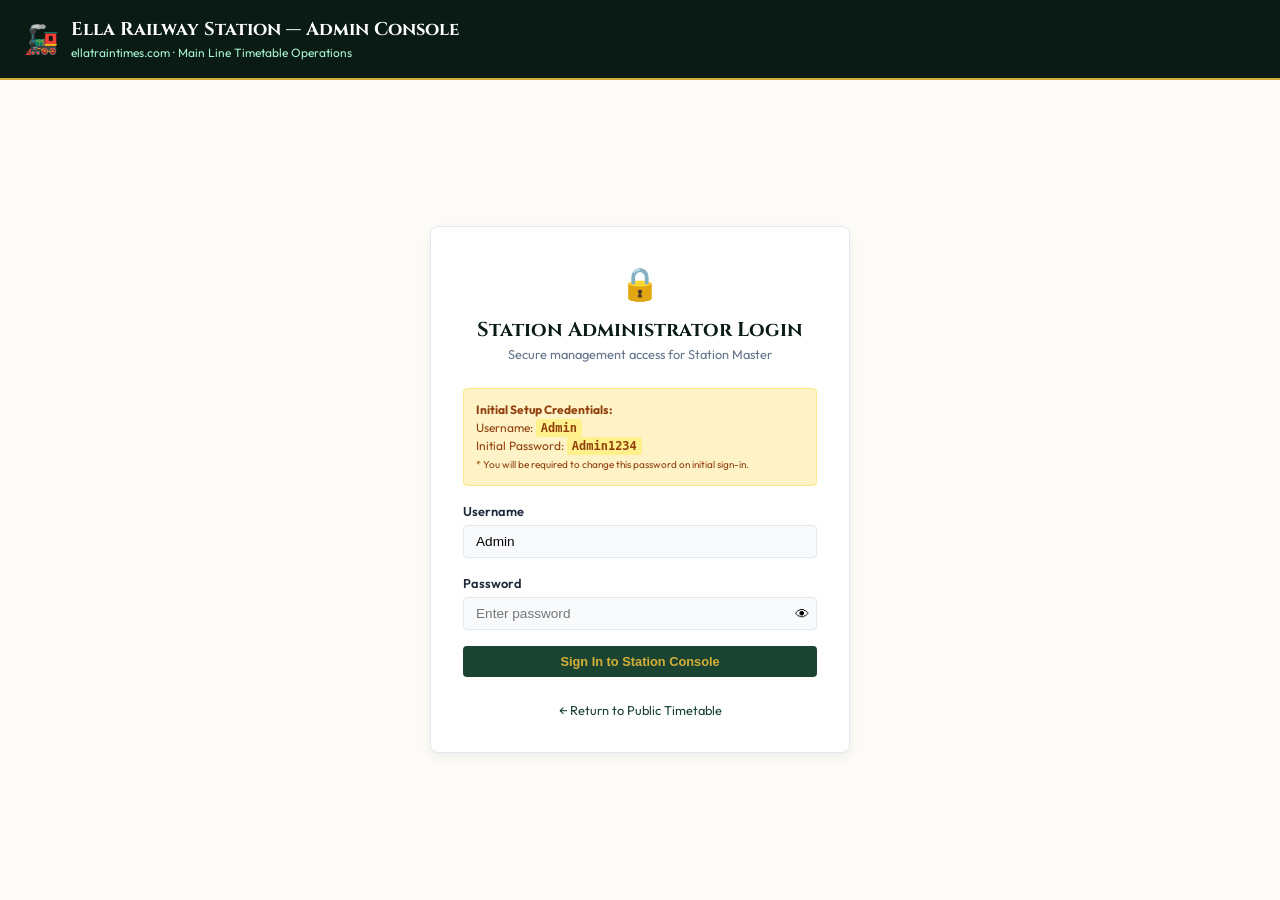
<file: admin.html>
<!DOCTYPE html>
<html lang="en">
<head>
  <meta charset="UTF-8">
  <meta name="viewport" content="width=device-width, initial-scale=1.0">
  <title>Admin Console | Ella Train Timetable &amp; Train Times</title>
  <link rel="stylesheet" href="admin.css">
  <link rel="preconnect" href="https://fonts.googleapis.com">
  <link rel="preconnect" href="https://fonts.gstatic.com" crossorigin>
  <link href="https://fonts.googleapis.com/css2?family=Cinzel:wght@600;700&family=Outfit:wght@400;500;600;700&display=swap" rel="stylesheet">
</head>
<body>
  <!-- Standalone Admin Container -->
  <div id="admin-app">
    <!-- Header -->
    <header class="admin-header">
      <div class="brand">
        <span class="icon">🚂</span>
        <div>
          <h1>Ella Railway Station — Admin Console</h1>
          <p>ellatraintimes.com · Main Line Timetable Operations</p>
        </div>
      </div>
      <div id="header-actions" class="header-actions hidden">
        <span id="logged-user-label" class="user-label">User: Admin</span>
        <button id="btn-logout" class="btn btn-outline-danger">Log Out</button>
        <a href="/" class="btn btn-secondary">View Website</a>
      </div>
    </header>

    <!-- Login Screen -->
    <main id="login-container" class="login-wrapper">
      <div class="login-card">
        <div class="card-header">
          <div class="lock-icon">🔒</div>
          <h2>Station Administrator Login</h2>
          <p>Secure management access for Station Master</p>
        </div>

        <div id="login-alert" class="alert alert-danger hidden"></div>

        <div class="setup-notice">
          <strong>Initial Setup Credentials:</strong>
          <div>Username: <code>Admin</code></div>
          <div>Initial Password: <code>Admin1234</code></div>
          <small>* You will be required to change this password on initial sign-in.</small>
        </div>

        <form id="login-form">
          <div class="form-group">
            <label for="username">Username</label>
            <input type="text" id="username" value="Admin" required placeholder="Admin">
          </div>

          <div class="form-group">
            <label for="password">Password</label>
            <div class="password-field">
              <input type="password" id="password" required placeholder="Enter password">
              <button type="button" id="btn-toggle-password" class="btn-toggle" title="Show/Hide Password">👁</button>
            </div>
          </div>

          <button type="submit" id="btn-login" class="btn btn-primary btn-block">Sign In to Station Console</button>
        </form>

        <div class="card-footer">
          <a href="/">← Return to Public Timetable</a>
        </div>
      </div>
    </main>

    <!-- Change Password Modal -->
    <div id="password-modal" class="modal-overlay hidden">
      <div class="modal-content">
        <h3>Change Initial Setup Password</h3>
        <p>For station security, you must select a new strong password (min 8 characters).</p>
        <div id="password-modal-alert" class="alert alert-danger hidden"></div>
        <form id="change-password-form">
          <div class="form-group">
            <label for="new-password">New Password</label>
            <input type="password" id="new-password" required minlength="8" placeholder="At least 8 characters">
          </div>
          <div class="form-group">
            <label for="confirm-password">Confirm New Password</label>
            <input type="password" id="confirm-password" required minlength="8" placeholder="Repeat new password">
          </div>
          <button type="submit" class="btn btn-primary btn-block">Update &amp; Secure Account</button>
        </form>
      </div>
    </div>

    <!-- Dashboard Screen -->
    <div id="dashboard-container" class="dashboard-wrapper hidden">
      <!-- Tabs Navigation -->
      <nav class="dashboard-tabs">
        <button class="tab-btn active" data-tab="tab-overview">Overview</button>
        <button class="tab-btn" data-tab="tab-trains">Trains</button>
        <button class="tab-btn" data-tab="tab-csv">CSV Import/Export</button>
        <button class="tab-btn" data-tab="tab-alerts">Service Alerts</button>
        <button class="tab-btn" data-tab="tab-fares">Ticket Fares</button>
        <button class="tab-btn" data-tab="tab-feedback">Feedback Submissions</button>
        <button class="tab-btn" data-tab="tab-audit">Audit Trail</button>
        <button class="tab-btn" data-tab="tab-settings">Website Settings</button>
      </nav>

      <!-- Main Dashboard Content -->
      <div class="tab-contents">
        <!-- Tab 1: Overview -->
        <section id="tab-overview" class="tab-pane active">
          <div class="stats-grid">
            <div class="stat-card">
              <span class="stat-label">Total Trains</span>
              <span id="stat-total-trains" class="stat-number">12</span>
              <span class="stat-meta">Main Line Regular Services</span>
            </div>
            <div class="stat-card">
              <span class="stat-label">Active Alerts</span>
              <span id="stat-active-alerts" class="stat-number">2</span>
              <span class="stat-meta">Delays &amp; Advisories</span>
            </div>
            <div class="stat-card">
              <span class="stat-label">Fare Records</span>
              <span id="stat-total-fares" class="stat-number">7</span>
              <span class="stat-meta">Verified Station Pairs</span>
            </div>
            <div class="stat-card">
              <span class="stat-label">Pending Inquiries</span>
              <span id="stat-unread-feedback" class="stat-number">0</span>
              <span class="stat-meta">Passenger Feedback</span>
            </div>
          </div>

          <div class="content-box">
            <h3>Quick Actions</h3>
            <div class="action-buttons">
              <button id="btn-quick-add-train" class="btn btn-primary">+ Add New Train Service</button>
              <button id="btn-quick-import-csv" class="btn btn-secondary">📁 Upload Timetable CSV</button>
              <button id="btn-quick-add-alert" class="btn btn-secondary">⚠️ Issue Delay Notice</button>
            </div>
          </div>
        </section>

        <!-- Tab 2: Trains -->
        <section id="tab-trains" class="tab-pane">
          <div class="pane-header">
            <h3>Train Timetable Records</h3>
            <button id="btn-open-train-form" class="btn btn-primary">+ Add Train</button>
          </div>
          <div class="table-responsive">
            <table class="data-table">
              <thead>
                <tr>
                  <th>Train #</th>
                  <th>Name</th>
                  <th>Route</th>
                  <th>Arr. Ella</th>
                  <th>Dep. Ella</th>
                  <th>Operating Days</th>
                  <th>Status</th>
                  <th>Actions</th>
                </tr>
              </thead>
              <tbody id="trains-table-body"></tbody>
            </table>
          </div>
        </section>

        <!-- Tab 3: CSV Import / Export -->
        <section id="tab-csv" class="tab-pane">
          <div class="content-box">
            <h3>CSV Timetable Bulk Import</h3>
            <p>Upload a validated timetable CSV file or paste the CSV rows below.</p>
            <textarea id="csv-input-area" rows="8" placeholder="Paste CSV rows here..."></textarea>
            <div class="action-buttons">
              <button id="btn-process-csv" class="btn btn-primary">Validate &amp; Import Records</button>
              <button id="btn-export-csv" class="btn btn-secondary">Export Current Schedule (CSV)</button>
            </div>
            <div id="csv-result" class="alert hidden"></div>
          </div>
        </section>

        <!-- Tab 4: Service Alerts -->
        <section id="tab-alerts" class="tab-pane">
          <div class="pane-header">
            <h3>Post Service Announcement</h3>
          </div>
          <form id="new-alert-form" class="form-box">
            <div class="form-row">
              <div class="form-group">
                <label>Type</label>
                <select id="alert-type">
                  <option value="advisory">Passenger Advisory</option>
                  <option value="delay">Train Delay</option>
                  <option value="cancellation">Train Cancellation</option>
                </select>
              </div>
              <div class="form-group">
                <label>Title</label>
                <input type="text" id="alert-title" required placeholder="e.g. Ella Odyssey Delay Notice">
              </div>
            </div>
            <div class="form-group">
              <label>Message</label>
              <textarea id="alert-message" rows="2" required placeholder="Detailed notice..."></textarea>
            </div>
            <button type="submit" class="btn btn-primary">Publish Announcement</button>
          </form>
          <div id="alerts-list" class="alerts-list"></div>
        </section>

        <!-- Tab 5: Fares -->
        <section id="tab-fares" class="tab-pane">
          <div class="pane-header">
            <h3>Official Distance-Based Fares</h3>
          </div>
          <div class="table-responsive">
            <table class="data-table">
              <thead>
                <tr>
                  <th>From</th>
                  <th>To Destination</th>
                  <th>Distance (km)</th>
                  <th>3rd Class</th>
                  <th>2nd Class</th>
                  <th>1st Class</th>
                </tr>
              </thead>
              <tbody id="fares-table-body"></tbody>
            </table>
          </div>
        </section>

        <!-- Tab 6: Feedback -->
        <section id="tab-feedback" class="tab-pane">
          <div class="pane-header">
            <h3>Passenger Submissions &amp; Timetable Corrections</h3>
          </div>
          <div id="feedback-list" class="feedback-list"></div>
        </section>

        <!-- Tab 7: Audit -->
        <section id="tab-audit" class="tab-pane">
          <div class="pane-header">
            <h3>Security &amp; Administrative Audit Logs</h3>
          </div>
          <div id="audit-list" class="audit-list"></div>
        </section>

        <!-- Tab 8: Settings -->
        <section id="tab-settings" class="tab-pane">
          <div class="content-box">
            <h3>Website &amp; Station Configuration</h3>
            <form id="settings-form">
              <div class="form-group">
                <label>Station Master Notification Email</label>
                <input type="email" id="setting-email" value="ellastation.inquiries@gmail.com">
              </div>
              <div class="form-group">
                <label>Official Sri Lanka Railways Schedule Portal Link</label>
                <input type="url" id="setting-slr-url" value="https://eservices.railway.gov.lk/schedule/homeAction.action?lag=en">
              </div>
              <button type="submit" class="btn btn-primary">Save Settings</button>
            </form>
          </div>
        </section>
      </div>
    </div>
  </div>

  <script src="admin.js"></script>
</body>
</html>
</file>
<file: admin.css>
/* Admin Stylesheet for Ella Train Timetable & Train Times */
:root {
  --primary: #1b4332;
  --primary-dark: #091b14;
  --accent: #d4af37;
  --bg-cream: #fcfbf7;
  --card-bg: #ffffff;
  --text-main: #1e293b;
  --text-muted: #64748b;
  --border: #e2e8f0;
  --danger: #dc2626;
  --success: #16a34a;
}

* {
  box-sizing: border-box;
  margin: 0;
  padding: 0;
}

body {
  font-family: 'Outfit', -apple-system, BlinkMacSystemFont, "Segoe UI", Roboto, sans-serif;
  background-color: var(--bg-cream);
  color: var(--text-main);
  line-height: 1.5;
}

h1, h2, h3 {
  font-family: 'Cinzel', Georgia, serif;
}

/* Header */
.admin-header {
  background: var(--primary-dark);
  color: #ffffff;
  padding: 1rem 1.5rem;
  display: flex;
  justify-content: space-between;
  align-items: center;
  border-bottom: 2px solid var(--accent);
}

.admin-header .brand {
  display: flex;
  align-items: center;
  gap: 0.75rem;
}

.admin-header .icon {
  font-size: 1.75rem;
}

.admin-header h1 {
  font-size: 1.15rem;
  font-weight: 700;
  color: #ffffff;
}

.admin-header p {
  font-size: 0.75rem;
  color: #a7f3d0;
}

.header-actions {
  display: flex;
  align-items: center;
  gap: 0.75rem;
}

.user-label {
  font-size: 0.8rem;
  color: var(--accent);
  font-weight: 600;
}

/* Buttons */
.btn {
  display: inline-flex;
  align-items: center;
  justify-content: center;
  padding: 0.5rem 1rem;
  border-radius: 4px;
  font-size: 0.8rem;
  font-weight: 600;
  cursor: pointer;
  text-decoration: none;
  border: none;
  transition: all 0.15s ease-in-out;
}

.btn-primary {
  background: var(--primary);
  color: var(--accent);
}

.btn-primary:hover {
  background: #143225;
}

.btn-secondary {
  background: #e2e8f0;
  color: #0f172a;
}

.btn-secondary:hover {
  background: #cbd5e1;
}

.btn-outline-danger {
  background: transparent;
  border: 1px solid #f87171;
  color: #fca5a5;
}

.btn-outline-danger:hover {
  background: #7f1d1d;
  color: #ffffff;
}

.btn-block {
  width: 100%;
}

/* Login Card */
.login-wrapper {
  display: flex;
  justify-content: center;
  align-items: center;
  min-height: calc(100vh - 80px);
  padding: 2rem 1rem;
}

.login-card {
  background: var(--card-bg);
  border: 1px solid var(--border);
  border-radius: 8px;
  padding: 2rem;
  max-width: 420px;
  width: 100%;
  box-shadow: 0 4px 12px rgba(0, 0, 0, 0.05);
}

.login-card .card-header {
  text-align: center;
  margin-bottom: 1.5rem;
}

.login-card .lock-icon {
  font-size: 2rem;
  margin-bottom: 0.5rem;
}

.login-card h2 {
  font-size: 1.25rem;
  color: var(--primary-dark);
}

.login-card p {
  font-size: 0.8rem;
  color: var(--text-muted);
}

.setup-notice {
  background: #fef3c7;
  border: 1px solid #fde68a;
  border-radius: 4px;
  padding: 0.75rem;
  font-size: 0.75rem;
  color: #92400e;
  margin-bottom: 1rem;
}

.setup-notice code {
  background: #fef08a;
  padding: 0.1rem 0.3rem;
  border-radius: 3px;
  font-weight: 700;
}

.form-group {
  margin-bottom: 1rem;
}

.form-group label {
  display: block;
  font-size: 0.8rem;
  font-weight: 600;
  margin-bottom: 0.25rem;
  color: var(--text-main);
}

.form-group input,
.form-group select,
.form-group textarea {
  width: 100%;
  padding: 0.5rem 0.75rem;
  border: 1px solid var(--border);
  border-radius: 4px;
  font-size: 0.85rem;
  background: #f8fafc;
}

.password-field {
  position: relative;
  display: flex;
  align-items: center;
}

.btn-toggle {
  position: absolute;
  right: 0.5rem;
  background: none;
  border: none;
  cursor: pointer;
  font-size: 0.9rem;
}

.card-footer {
  margin-top: 1.5rem;
  text-align: center;
  font-size: 0.8rem;
}

.card-footer a {
  color: var(--primary);
  text-decoration: none;
}

/* Alerts */
.alert {
  padding: 0.75rem;
  border-radius: 4px;
  font-size: 0.8rem;
  margin-bottom: 1rem;
}

.alert-danger {
  background: #fee2e2;
  border: 1px solid #fca5a5;
  color: #991b1b;
}

.alert-success {
  background: #dcfce7;
  border: 1px solid #86efac;
  color: #166534;
}

/* Dashboard */
.dashboard-wrapper {
  padding: 1.5rem;
  max-width: 1200px;
  margin: 0 auto;
}

.dashboard-tabs {
  display: flex;
  flex-wrap: wrap;
  gap: 0.25rem;
  background: #0f281e;
  padding: 0.4rem;
  border-radius: 6px;
  margin-bottom: 1.5rem;
}

.tab-btn {
  background: transparent;
  border: none;
  color: #a7f3d0;
  padding: 0.5rem 0.85rem;
  font-size: 0.8rem;
  font-weight: 600;
  border-radius: 4px;
  cursor: pointer;
}

.tab-btn.active {
  background: var(--accent);
  color: #091b14;
}

.tab-pane {
  display: none;
}

.tab-pane.active {
  display: block;
}

/* Stats */
.stats-grid {
  display: grid;
  grid-template-columns: repeat(auto-fit, minmax(200px, 1fr));
  gap: 1rem;
  margin-bottom: 1.5rem;
}

.stat-card {
  background: #ffffff;
  border: 1px solid var(--border);
  padding: 1.25rem;
  border-radius: 6px;
}

.stat-label {
  display: block;
  font-size: 0.75rem;
  color: var(--text-muted);
}

.stat-number {
  display: block;
  font-size: 1.75rem;
  font-weight: 700;
  font-family: 'Cinzel', serif;
  color: var(--primary);
  margin: 0.25rem 0;
}

.stat-meta {
  font-size: 0.7rem;
  color: var(--text-muted);
}

.content-box {
  background: #ffffff;
  border: 1px solid var(--border);
  padding: 1.5rem;
  border-radius: 6px;
  margin-bottom: 1.5rem;
}

.content-box h3,
.pane-header h3 {
  font-size: 1.1rem;
  margin-bottom: 0.75rem;
  color: var(--primary-dark);
}

.pane-header {
  display: flex;
  justify-content: space-between;
  align-items: center;
  margin-bottom: 1rem;
}

.action-buttons {
  display: flex;
  flex-wrap: wrap;
  gap: 0.5rem;
  margin-top: 1rem;
}

/* Data Tables */
.table-responsive {
  overflow-x: auto;
  background: #ffffff;
  border: 1px solid var(--border);
  border-radius: 6px;
}

.data-table {
  width: 100%;
  border-collapse: collapse;
  text-align: left;
  font-size: 0.8rem;
}

.data-table th {
  background: #f1f5f9;
  padding: 0.75rem;
  border-bottom: 1px solid var(--border);
  font-weight: 600;
  color: #334155;
}

.data-table td {
  padding: 0.75rem;
  border-bottom: 1px solid #f1f5f9;
}

.data-table tr:hover {
  background: #fafaf9;
}

/* Modals */
.modal-overlay {
  position: fixed;
  inset: 0;
  background: rgba(0, 0, 0, 0.7);
  display: flex;
  justify-content: center;
  align-items: center;
  z-index: 999;
  padding: 1rem;
}

.modal-content {
  background: #ffffff;
  padding: 1.5rem;
  border-radius: 8px;
  max-width: 400px;
  width: 100%;
}

.hidden {
  display: none !important;
}
</file>
